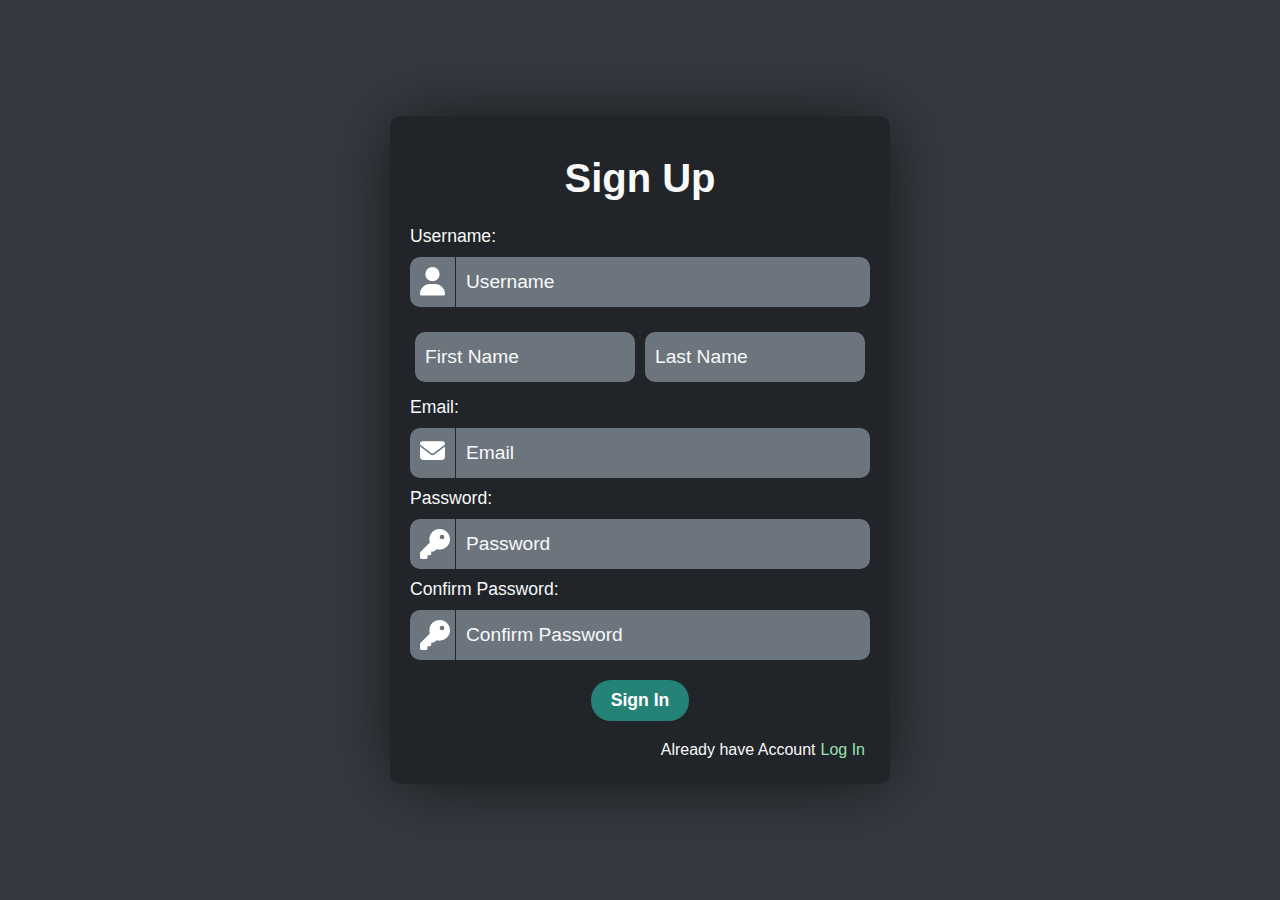
<file: book.html>
<!DOCTYPE html>
<html lang="en">

<head>
    <meta charset="UTF-8">
    <meta http-equiv="X-UA-Compatible" content="IE=edge">
    <meta name="viewport" content="width=device-width, initial-scale=1.0">
    <title>Book</title>
    <link rel="stylesheet" href="style4.css">

    <style>
        .dropbtn {
            background-color: black;
            color: white;
            padding: 16px;
            font-size: 16px;
            border: none;
        }

        .dropdown {
            position: relative;
            display: inline-block;
        }

        .dropdown-content {
            display: none;
            position: absolute;
            background-color: #f1f1f1;
            min-width: 160px;
            box-shadow: 0px 8px 16px 0px rgba(0, 0, 0, 0.2);
            z-index: 1;
        }

        .dropdown-content a {
            color: black;
            padding: 12px 16px;
            text-decoration: none;
            display: block;
        }

        .dropdown-content a:hover {
            background-color: #ddd;
        }

        .dropdown:hover .dropdown-content {
            display: block;
        }

        .dropdown:hover .dropbtn {
            background-color: black;
        }
    </style>
</head>

<body>
    <header>
        <a href="index.html" class="logo">Ridex</a>
        <ul class="nav">
            <li><a href="index.html">Home</a></li>
            <li><a href="aboutus.html">About Us</a></li>
            <li><a href="book.html">Book now</a></li>
            <li><a href="blog.html">Blogs</a></li>
            <li><a href="contact.html">Contect Us</a></li>
            <!-- <li><a href="#info">Our Info</a></li> -->
            <div class="container">
                <div id="ls">
                    <!-- <button class="log">Login</button> -->
                    <!-- <a href="signup.html"><button class="reg">Sign up</button></a> -->
                </div>
            </div>
        </ul>
    </header>

    <section class="header" id="header">
        <div class="title">
            <h2>Ridex Book Your Car</h2>
            <p>Welcome to our world of exceptional car rentals, where your travel aspirations become a reality. Discover
                the freedom of the open road with our diverse fleet of top-tier vehicles. </p>
        </div>
    </section>

    <div class="pos">
        <div class="container2">
            <div class="wrapper">
                <div class="banner-image1"> </div>
                <h1> Toyota Supra</h1>
            </div>
            <div class="button-wrapper">
               <a href="checkout.html"> <button class="btn fill">BOOK NOW</button></a>
            </div>
        </div>

        <div class="container2">
            <div class="wrapper">
                <div class="banner-image2"> </div>
                <h1> Ertiga</h1>
            </div>
            <div class="button-wrapper">
                <a href="checkout.html"> <button class="btn fill">BOOK NOW</button></a>
            </div>
        </div>

        <div class="container2">
            <div class="wrapper">
                <div class="banner-image3"> </div>
                <h1> Dzire</h1>
            </div>
            <div class="button-wrapper">
                <a href="checkout.html"> <button class="btn fill">BOOK NOW</button></a>
            </div>
        </div>

        <div class="container2">
            <div class="wrapper">
                <div class="banner-image4"> </div>
                <h1> Swift</h1>
            </div>
            <div class="button-wrapper">
                <a href="checkout.html"> <button class="btn fill">BOOK NOW</button></a>
            </div>
        </div>
    </div>

</body>

<script>
    window.addEventListener('scroll', function () {
        const header = document.querySelector('header');
        header.classList.toggle("sticky", window.scrollY > 0);
    });

    var username = localStorage.getItem("username");

    console.log(username);

    if (username != null) {
        document.getElementById('ls').innerHTML = `
        <div class="dropdown">
  <button class="dropbtn">${username}</button>
  <div class="dropdown-content">
    <a href="#" onclick='logout()'>Logout</a>
  </div>
</div>
        `;
    } else {
        document.getElementById('ls').innerHTML = '<a href="signup.html"><button class="reg">Sign up</button></a>';
        // alert("Login");
        location.replace("signup.html");
    }

    function logout(){
        localStorage.clear();
        location.reload();
        // console.log("Logout");
    }

</script>



</html>
</file>
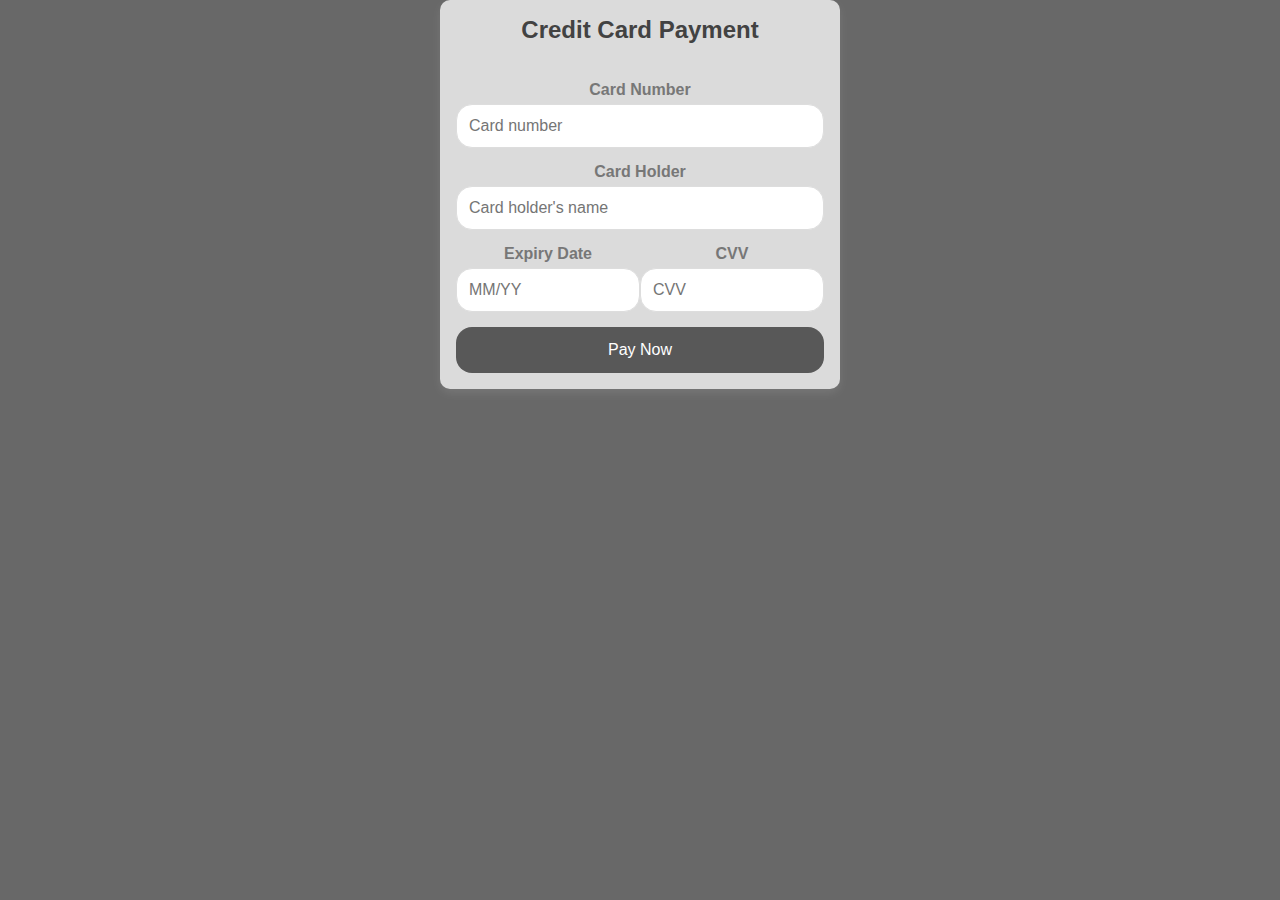
<file: checkout.html>
<!DOCTYPE html>
<html>

<head>
    <title>Checkout</title>

    <style>
        *,
        *::before,
        *::after {
            margin: 0;
            padding: 0;
            box-sizing: border-box;
        }

        body {
            background-color: #686868;
        }

        .credit-card-form {
            max-width: 400px;
            margin: auto;
            padding: 1em;
            border-radius: 10px;
            box-shadow: 0px 4px 10px rgba(255, 255, 255, 0.1);
            font-family: 'Montserrat', sans-serif;
            background-color: #dbdbdb;
            text-align: center;
            color: #424242;
            align-content: center;
        }

        .credit-card-form h2 {
            margin-bottom: 10%;
            font-size: 24px;
        }

        .credit-card-form .form-group {
            margin-bottom: 15px;
        }

        .credit-card-form label {
            font-weight: bold;
            display: block;
            margin-bottom: 5px;
            color: #777;
        }

        .credit-card-form input[type="text"],
        .credit-card-form select {
            width: 100%;
            padding: 12px;
            border: 1px solid #ddd;
            border-radius: 1rem;
            font-size: 16px;
            font-family: 'Montserrat', sans-serif;
        }

        .credit-card-form .form-row {
            display: flex;
        }


        .credit-card-form button[type="submit"] {
            width: 100%;
            padding: 14px;
            background-color: #585858;
            color: #fff;
            border: none;
            border-radius: 1rem;
            cursor: pointer;
            font-size: 16px;
            transition: background-color 0.3s ease;
            font-family: 'Montserrat', sans-serif;
        }

        .credit-card-form button[type="submit"]:hover {
            background-color: #bebebe;
            color: #424242;
            font-family: 'Montserrat', sans-serif;
        }

        .credit-card-form button[type="submit"]:focus {
            outline: none;
            font-family: 'Montserrat', sans-serif;
        }
    </style>
</head>

<body>
    <div class="credit-card-form">
        <h2>Credit Card Payment</h2>
        <form>
            <div class="form-group">
                <label for="card-number">Card Number</label>
                <input type="text" id="card-number" placeholder="Card number">
            </div>
            <div class="form-group">
                <label for="card-holder">Card Holder</label>
                <input type="text" id="card-holder" placeholder="Card holder's name">
            </div>
            <div class="form-row">
                <div class="form-group form-column">
                    <label for="expiry-date">Expiry Date</label>
                    <input type="text" id="expiry-date" placeholder="MM/YY">
                </div>
                <div class="form-group form-column">
                    <label for="cvv">CVV</label>
                    <input type="text" id="cvv" placeholder="CVV">
                </div>
            </div>
            <button type="submit" class="click-button" onclick="showLoading(event, this)">Pay Now</button>
        </form>
    </div>
</body>

<script>
    function showLoading(event, button) {
        event.preventDefault(); // Prevent form submission

        button.innerHTML = "Processing Payment...";

        setTimeout(function () {
            button.innerHTML = "Payment completed.";
        }, 3000); // Change to the desired duration in milliseconds
    }
</script>

</html>
</file>
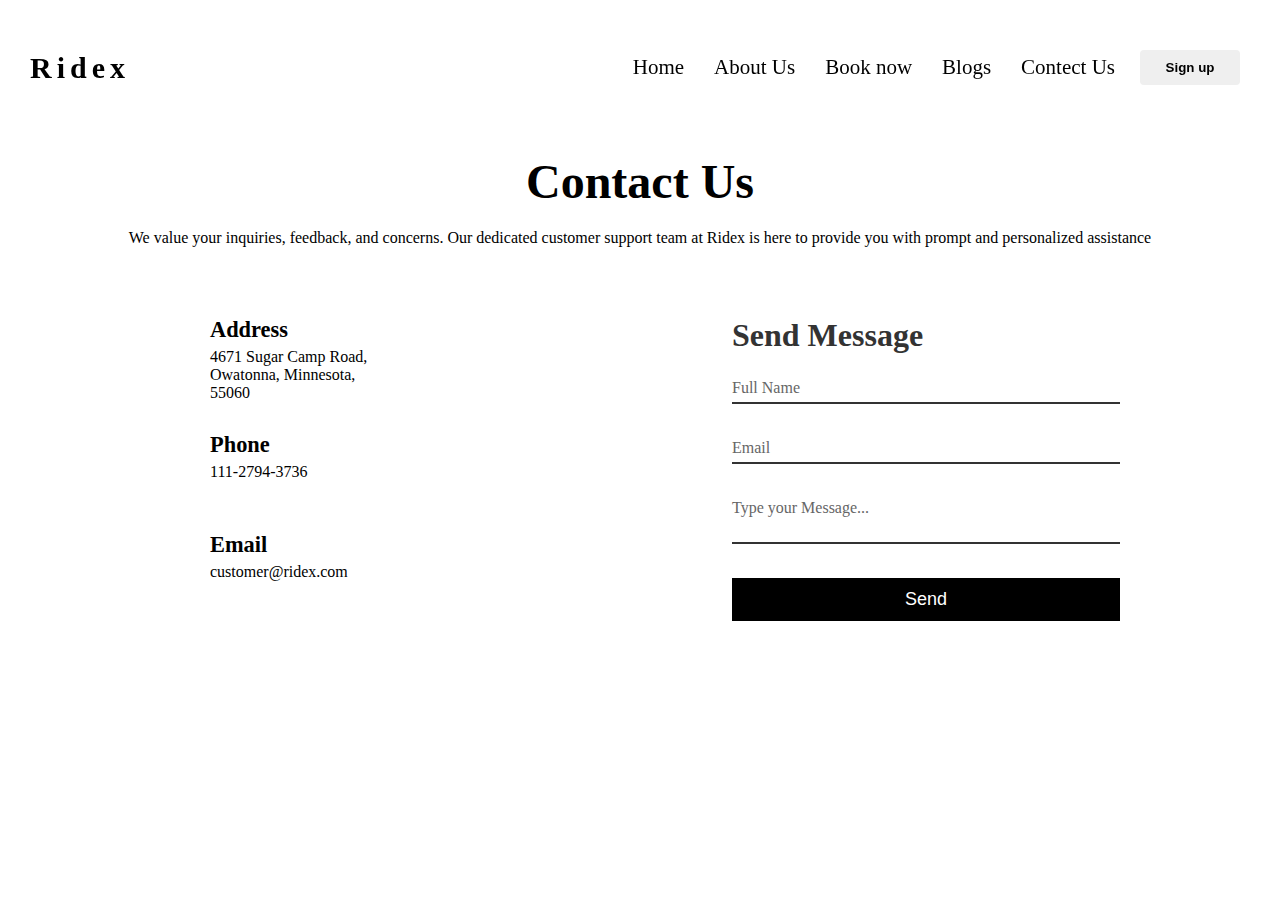
<file: contact.html>
<!DOCTYPE html>
<html lang="en">
<head>
    <meta charset="UTF-8">
    <meta name="viewport" content="width=device-width, initial-scale=1.0">
    <title>Contact Us</title>
    <link rel="stylesheet" href="style3.css">

    <style>
      .dropbtn {
          background-color: black;
          color: white;
          padding: 16px;
          font-size: 16px;
          border: none;
      }

      .dropdown {
          position: relative;
          display: inline-block;
      }

      .dropdown-content {
          display: none;
          position: absolute;
          background-color: #f1f1f1;
          min-width: 160px;
          box-shadow: 0px 8px 16px 0px rgba(0, 0, 0, 0.2);
          z-index: 1;
      }

      .dropdown-content a {
          color: black;
          padding: 12px 16px;
          text-decoration: none;
          display: block;
      }

      .dropdown-content a:hover {
          background-color: #ddd;
      }

      .dropdown:hover .dropdown-content {
          display: block;
      }

      .dropdown:hover .dropbtn {
          background-color: black;
      }
  </style>
</head>
<body>
    <header>
        <a href="index.html" class="logo">Ridex</a>
        <ul class="nav">
            <li><a href="index.html">Home</a></li>
            <li><a href="aboutus.html">About Us</a></li>
            <li><a href="book.html">Book now</a></li>
            <li><a href="blog.html">Blogs</a></li>
            <li><a href="contact.html">Contect Us</a></li>
            <div class="container">
                <div id="ls">
                  <!-- <a href="signup.html"><button class="reg">Sign up</button></a> -->
                </div>
            </div>
        </ul>
    </header>

    <section>
        <div class="section-header">
          <div class="container">
            <h2>Contact Us</h2>
            <p>We value your inquiries, feedback, and concerns. Our dedicated customer support team at Ridex is here to provide you with prompt and personalized assistance</p>
          </div>
        </div>
        
        <div class="container">
          <div class="row">
            
            <div class="contact-info">
              <div class="contact-info-item">
                <div class="contact-info-icon">
                  <i class="fas fa-home"></i>
                </div>
                
                <div class="contact-info-content">
                  <h4>Address</h4>
                  <p>4671 Sugar Camp Road,<br/> Owatonna, Minnesota, <br/>55060</p>
                </div>
              </div>
              
              <div class="contact-info-item">
                <div class="contact-info-icon">
                  <i class="fas fa-phone"></i>
                </div>
                
                <div class="contact-info-content">
                  <h4>Phone</h4>
                  <p>111-2794-3736</p>
                </div>
              </div>
              
              <div class="contact-info-item">
                <div class="contact-info-icon">
                  <i class="fas fa-envelope"></i>
                </div>
                
                <div class="contact-info-content">
                  <h4>Email</h4>
                 <p>customer@ridex.com</p>
                </div>
              </div>
            </div>
            
            <div class="contact-form">
              <form action="" id="contact-form">
                <h2>Send Message</h2>
                <div class="input-box">
                  <input type="text" required="true" name="">
                  <span>Full Name</span>
                </div>
                
                <div class="input-box">
                  <input type="email" required="true" name="">
                  <span>Email</span>
                </div>
                
                <div class="input-box">
                  <textarea required="true" name=""></textarea>
                  <span>Type your Message...</span>
                </div>
                
                <div class="input-box">
                  <input type="submit" value="Send" name="">
                </div>
              </form>
            </div>
            
          </div>
        </div>
      </section>
</body>

<script>
    window.addEventListener('scroll', function () {
        const header = document.querySelector('header');
        header.classList.toggle("sticky", window.scrollY > 0);
    });

    var username = localStorage.getItem("username");

    console.log(username);

    if (username != null) {
        document.getElementById('ls').innerHTML = `
        <div class="dropdown">
  <button class="dropbtn">${username}</button>
  <div class="dropdown-content">
    <a href="#" onclick='logout()'>Logout</a>
  </div>
</div>
        `;
    } else {
        document.getElementById('ls').innerHTML = '<a href="signup.html"><button class="reg">Sign up</button></a>';
    }

    function logout(){
        localStorage.clear();
        location.reload();
        // console.log("Logout");
    }

</script>

</html>
</file>
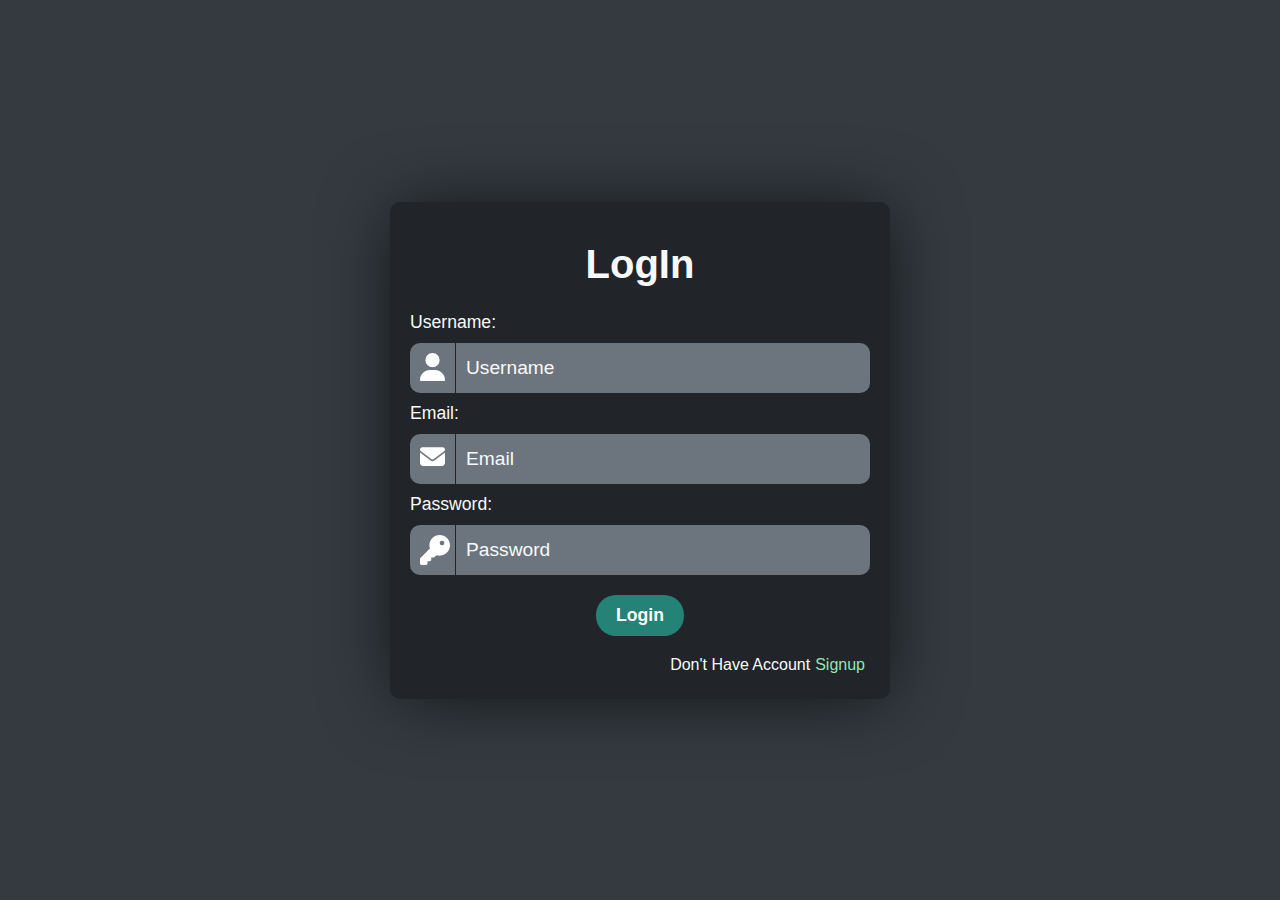
<file: login.html>
<!DOCTYPE html>
<html lang="en">

<head>
    <meta charset="UTF-8">
    <title>Login Page</title>
    <link rel="stylesheet" href="styles.css">
</head>

<body>
    <form id="container" onsubmit="return validfun()" action="index.html">

        <h3 id="Heading">LogIn</h3>

        <label>Username:</label>
        <div class="row">
            <div class="icon"><svg xmlns="http://www.w3.org/2000/svg" viewBox="0 0 448 512" width="100%">
                    <path
                        d="M224 256A128 128 0 1 0 224 0a128 128 0 1 0 0 256zm-45.7 48C79.8 304 0 383.8 0 482.3C0 498.7 13.3 512 29.7 512H418.3c16.4 0 29.7-13.3 29.7-29.7C448 383.8 368.2 304 269.7 304H178.3z" />
                </svg>
            </div><input name="username" id="un" type="text" placeholder="Username" required>
        </div>
        <label>Email:</label>
        <div class="row">
            <div class="icon"><svg xmlns="http://www.w3.org/2000/svg" viewBox="0 0 512 512" width="100%">
                    <path
                        d="M48 64C21.5 64 0 85.5 0 112c0 15.1 7.1 29.3 19.2 38.4L236.8 313.6c11.4 8.5 27 8.5 38.4 0L492.8 150.4c12.1-9.1 19.2-23.3 19.2-38.4c0-26.5-21.5-48-48-48H48zM0 176V384c0 35.3 28.7 64 64 64H448c35.3 0 64-28.7 64-64V176L294.4 339.2c-22.8 17.1-54 17.1-76.8 0L0 176z" />
                </svg></div><input type="email" id="ue" placeholder="Email" name="Email" required>
        </div>
        <label>Password:</label>
        <div class="row">

            <div class="icon"><svg xmlns="http://www.w3.org/2000/svg" viewBox="0 0 512 512" width="30px">
                    <path
                        d="M336 352c97.2 0 176-78.8 176-176S433.2 0 336 0S160 78.8 160 176c0 18.7 2.9 36.8 8.3 53.7L7 391c-4.5 4.5-7 10.6-7 17v80c0 13.3 10.7 24 24 24h80c13.3 0 24-10.7 24-24V448h40c13.3 0 24-10.7 24-24V384h40c6.4 0 12.5-2.5 17-7l33.3-33.3c16.9 5.4 35 8.3 53.7 8.3zM376 96a40 40 0 1 1 0 80 40 40 0 1 1 0-80z" />
                </svg></div><input type="password" placeholder="Password" name="Password" required>
        </div>

        <button type="submit">Login</button>
        <span>
            <span>Don't Have Account <a href="/signup.html"> Signup</a></span></span>
    </form>
</body>

<script>
    function validfun() {

        var uname = localStorage.getItem("username");
        var email = localStorage.getItem("emil");

        if(uname == document.getElementById('un').value && email == document.getElementById('ue').value){
            return true;
        }else{
            return false;
        }

        // return true;
        // localStorage.setItem("username",uname.value);
        // localStorage.setItem("email",email.value);

        console.log(localStorage.getItem("username"));
        console.log(localStorage.getItem("email"));
        // setc();        
    }
</script>

</html>
</file>
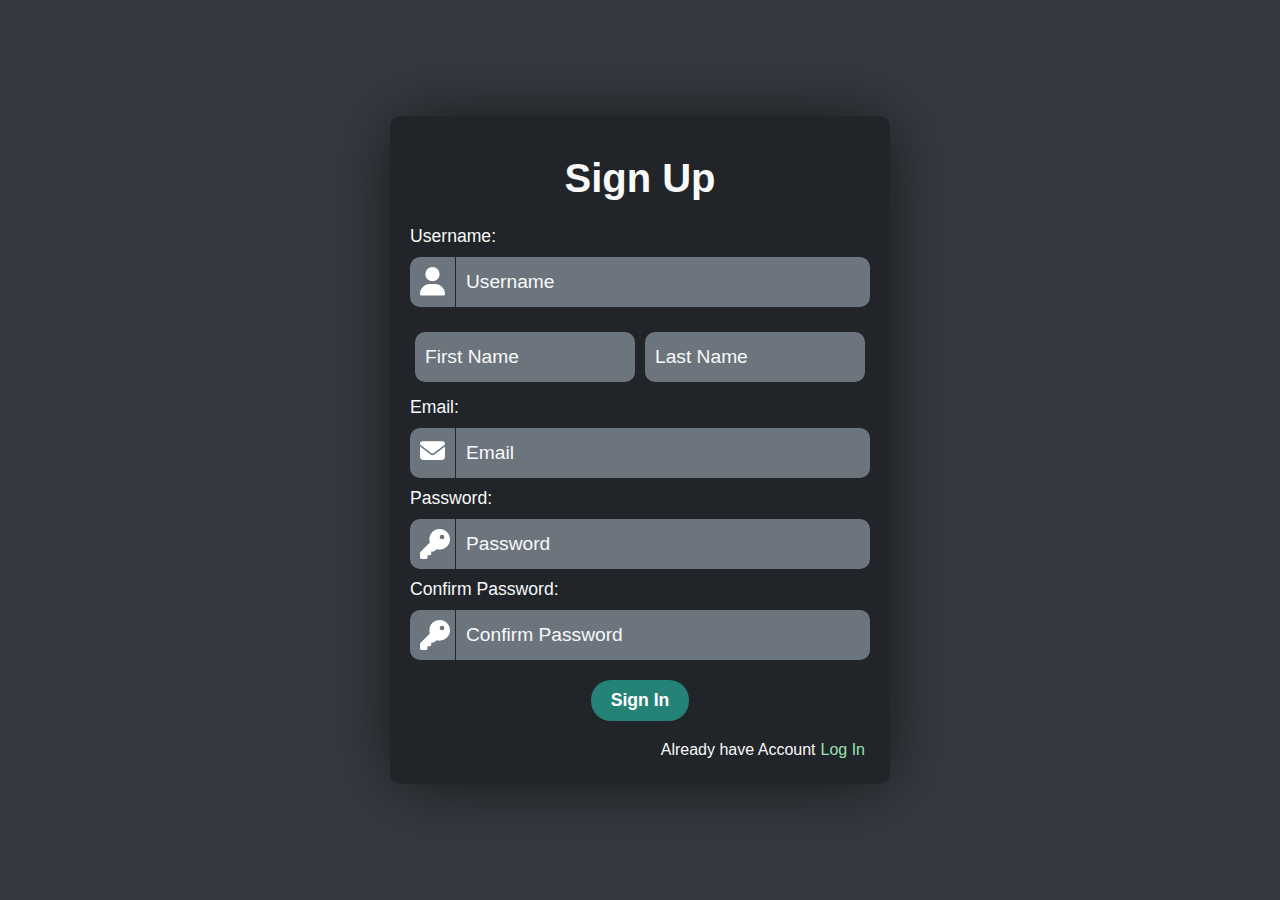
<file: signup.html>
<!DOCTYPE html>
<html lang="en">

<head>
    <meta charset="UTF-8">
    <title>Login/Signup Page</title>
    <link rel="stylesheet" href="styles.css">
</head>

<body>
    <form id="container" action="index.html" onsubmit="return validfun()">

        <h3 id="Heading">Sign Up</h3>

        <label>Username:</label>
        <div class="row">
            <div class="icon"><svg xmlns="http://www.w3.org/2000/svg" viewBox="0 0 448 512" width="100%">
                    <path
                        d="M224 256A128 128 0 1 0 224 0a128 128 0 1 0 0 256zm-45.7 48C79.8 304 0 383.8 0 482.3C0 498.7 13.3 512 29.7 512H418.3c16.4 0 29.7-13.3 29.7-29.7C448 383.8 368.2 304 269.7 304H178.3z" />
                </svg>
            </div><input name="username" type="text" placeholder="Username" id="z1" required>
        </div>
        <div class="row name"><input type="text" placeholder="First Name" id="z2" name="FirstName"><input type="text"
                placeholder="Last Name" id="z3" name="LastName"></div>
        <label>Email:</label>
        <div class="row">
            <div class="icon"><svg xmlns="http://www.w3.org/2000/svg" viewBox="0 0 512 512" width="100%">
                    <path
                        d="M48 64C21.5 64 0 85.5 0 112c0 15.1 7.1 29.3 19.2 38.4L236.8 313.6c11.4 8.5 27 8.5 38.4 0L492.8 150.4c12.1-9.1 19.2-23.3 19.2-38.4c0-26.5-21.5-48-48-48H48zM0 176V384c0 35.3 28.7 64 64 64H448c35.3 0 64-28.7 64-64V176L294.4 339.2c-22.8 17.1-54 17.1-76.8 0L0 176z" />
                </svg></div><input type="email" placeholder="Email" id="z4" name="Email" required>
        </div>
        <label>Password:</label>
        <div class="row">

            <div class="icon"><svg xmlns="http://www.w3.org/2000/svg" viewBox="0 0 512 512" width="30px">
                    <path
                        d="M336 352c97.2 0 176-78.8 176-176S433.2 0 336 0S160 78.8 160 176c0 18.7 2.9 36.8 8.3 53.7L7 391c-4.5 4.5-7 10.6-7 17v80c0 13.3 10.7 24 24 24h80c13.3 0 24-10.7 24-24V448h40c13.3 0 24-10.7 24-24V384h40c6.4 0 12.5-2.5 17-7l33.3-33.3c16.9 5.4 35 8.3 53.7 8.3zM376 96a40 40 0 1 1 0 80 40 40 0 1 1 0-80z" />
                </svg></div><input type="password" placeholder="Password" id="z5" name="Password" required>
        </div>
        <label>Confirm Password:</label>
        <div class="row">

            <div class="icon"><svg xmlns="http://www.w3.org/2000/svg" viewBox="0 0 512 512" width="30px">
                    <path
                        d="M336 352c97.2 0 176-78.8 176-176S433.2 0 336 0S160 78.8 160 176c0 18.7 2.9 36.8 8.3 53.7L7 391c-4.5 4.5-7 10.6-7 17v80c0 13.3 10.7 24 24 24h80c13.3 0 24-10.7 24-24V448h40c13.3 0 24-10.7 24-24V384h40c6.4 0 12.5-2.5 17-7l33.3-33.3c16.9 5.4 35 8.3 53.7 8.3zM376 96a40 40 0 1 1 0 80 40 40 0 1 1 0-80z" />
                </svg></div><input type="password" placeholder="Confirm Password" id="z6" name="ConfirmPassword"
                required>
        </div>

        <button type="submit" onclick="validfun()">Sign In</button>
        <span>
            <span>Already have Account <a href="login.html"> Log In</a></span></span>
    </form>
</body>

<script>
    function validfun() {
        var uname = document.getElementById('z1');
        var fname = document.getElementById('z2');
        var lname = document.getElementById('z3');
        var email = document.getElementById('z4');
        var pass = document.getElementById('z5');
        var cpass = document.getElementById('z6');

        if (pass.value != cpass.value) {
            alert("Password and Conform Password must be same.");
            return false;
        }
        
        localStorage.setItem("username",uname.value);
        localStorage.setItem("email",email.value);

        console.log(localStorage.getItem("username"));
        console.log(localStorage.getItem("email"));
    }

    
</script>

</html>
</file>
<file: style4.css>
* {
    margin: 0;
    padding: 0;
    box-sizing: border-box;
    scroll-behavior: smooth;
}





.header {
    position: relative;
    justify-content: center;
    align-items: center;
    display: flex;
    width: 100%;
    height: 100vh;
    background: url('7.jpg');
    background-attachment: fixed;
    background-size: cover;
}







section .title {
    text-align: center;
}

section .title h2 {
    pointer-events: none;
    color: black;
    font-size: 3rem;
    padding-bottom: 65px;
    letter-spacing: 2px;
}

section .title p {
    pointer-events: none;
    color: black;
    font-size: 130%;
    padding-bottom: 50px;
    
    padding-left: 80px;
    padding-right: 80px;
}


header {
    position: fixed;
    top: 0;
    left: 0;
    width: 100%;
    padding: 40px 30px;
    z-index: 10000;
    display: flex;
    justify-content: space-between;
    align-items: center;
    transition: 0.5s;

}

header .logo {
    letter-spacing: 5px;
    color: black;
    text-decoration: none;
    font-size: 30px;
    font-weight: bolder;
}


header .logo:hover {
    letter-spacing: 5px;
    /* color: rgb(202, 202, 202); */
    text-decoration: none;
    font-size: 40px;
    font-weight: 900;
}

header .nav {
    text-decoration: none;
    display: flex;
    color: black;
    font-size: 15px;

}

header .nav li {
    text-decoration: none;
    padding: 5px;
    display: flex;
    color: black;
    font-size: 21px;
    list-style: none;
}

header .nav li a {
    text-decoration: none;
    padding: 10px;
    display: flex;
    list-style: none;
    color: black;
    font-size: 21px;
    list-style: none;
}

header .nav li a:hover {
    background-color: #fff;
    color: #000;
    border-radius: 27px;
}

header .nav li a:active {
    background-color: #fff;
    color: #000;
    border-radius: 27px;
}

header ul .container {
    text-decoration: none;
    padding: 10px;
    display: flex;
    list-style: none;
    color: black;
    font-size: 21px;
    list-style: none;
    /* min-height: 100vh; */
    /* justify-content: center; */
    /* align-items: center; */
    /* display: flex; */
    /* text-align: center; */
  }

  header ul .container button {
    cursor: pointer;
    border: 0;
    border-radius: 4px;
    font-weight: 600;
    /* margin: 0 10px; */
    width: 100px;
    padding: 10px 0;
    box-shadow: 0 0 20px gray(104, 85, 224, 0.2);
    transition: 0.4s;
  }
  
  header ul .container button .reg {
    color: white;
    background-color: black(104, 85, 224, 1);
  }
  
  header ul .container button:hover {
    color: white;
    width: 110px;
    /* height: 30px; */
    box-shadow: 0 0 20px grey;
    background-color: black;
  }











header.sticky {
    background-color: #fff;
    padding: 3px 100px;
    box-shadow: 0 5px 20px rgba(0, 0, 0, 0.5);
}



header.sticky a {
    color: #111;
}

header.sticky .nav li a {
    color: #111;
}

header.sticky .nav li a:hover {
    background-color: rgba(216, 216, 216, 0.774);
    border-radius: 26px;
}

.pos{
    margin-left: 23%;
    margin-top: 6%;
    width: 50%;
    height: 200px;
}

.container2 {
    margin-bottom: 10%;
    /* width: 50%;
    height: 100px; */
    backdrop-filter: blur(16px) saturate(180%);
    -webkit-backdrop-filter: blur(16px) saturate(180%);
    background-color: rgba(17, 25, 40, 0.25);
    border-radius: 12px;
    border: 1px solid rgba(255, 255, 255, 0.125);  
    padding: 10px;  
    filter: drop-shadow(0 30px 10px rgba(0,0,0,0.125));
    display: flex;
    flex-direction: column;
    align-items: center;
    justify-content:center;
    text-align: center;
    
  }
  
  .wrapper {
    width: 100%;
    height: 100%;
  }
  
  .banner-image1 {
    background-image: url(https://images.unsplash.com/photo-1641326201918-3cafc641038e?ixlib=rb-1.2.1&ixid=MnwxMjA3fDB8MHxwaG90by1wYWdlfHx8fGVufDB8fHx8&auto=format&fit=crop&w=1887&q=80);
    background-position: center;
    background-size: cover;
    height: 300px;
    width: 100%;
    border-radius: 12px;
    border: 1px solid rgba(255,255,255, 0.255)
  }

  .banner-image2 {
    background-image: url('13.jpg');
    background-position: center;
    background-size: cover;
    height: 300px;
    width: 100%;
    border-radius: 12px;
    border: 1px solid rgba(255,255,255, 0.255)
  }

  .banner-image3 {
    background-image: url('11.jpg');
    background-position: center;
    background-size: cover;
    height: 300px;
    width: 100%;
    border-radius: 12px;
    border: 1px solid rgba(255,255,255, 0.255)
  }

  .banner-image4 {
    background-image: url('15.jpg');
    background-position: center;
    background-size: cover;
    height: 300px;
    width: 100%;
    border-radius: 12px;
    border: 1px solid rgba(255,255,255, 0.255)
  }
  
  h1{
    font-family: 'Righteous', sans-serif;
    color: rgba(255,255,255,0.98);
    text-transform: uppercase;
    font-size: 2.4rem;
  }
  
  p {
    color: #fff;
    font-family: 'Lato', sans-serif;
    text-align: center;
    font-size: 0.8rem;
    line-height: 150%;
    letter-spacing: 2px;
    text-transform: uppercase;
  }
  
  .button-wrapper{
    margin-top: 18px;
  }
  
  .btn {
    border: none;
    padding: 12px 24px;
    border-radius: 24px;
    font-size: 12px;
    font-size: 0.8rem;  
    letter-spacing: 2px;  
    cursor: pointer;
  }
  
  .btn + .btn {
    margin-left: 10px;
  }
  
  .outline {
    background: transparent;
    color: rgba(0, 212, 255, 0.9);
    border: 1px solid rgba(0, 212, 255, 0.6);
    transition: all .3s ease;
    
  }
  
  .outline:hover{
    transform: scale(1.125);
    color: rgba(255, 255, 255, 0.9);
    border-color: rgba(255, 255, 255, 0.9);
    transition: all .3s ease;  
  }
  
  .fill {
    background: rgba(0, 212, 255, 0.9);
    color: rgba(255,255,255,0.95);
    filter: drop-shadow(0);
    font-weight: bold;
    transition: all .3s ease; 
  }
  
  .fill:hover{
    transform: scale(1.125);  
    border-color: rgba(255, 255, 255, 0.9);
    filter: drop-shadow(0 10px 5px rgba(0,0,0,0.125));
    transition: all .3s ease;    
  }
</file>
<file: style3.css>
* {
    margin: 0;
    padding: 0;
    box-sizing: border-box;
    scroll-behavior: smooth;
}




section .title {
    /* top: 300; */
    text-align: center;
}

section .title h2 {
    /* top: 300; */
    pointer-events: none;
    color: black;
    font-size: 3rem;
    padding-bottom: 65px;
    letter-spacing: 2px;
}

section .title p {
    pointer-events: none;
    color: black;
    font-size: 130%;
    padding-bottom: 50px;
    
    padding-left: 80px;
    padding-right: 80px;
}


header {
    position: fixed;
    top: 0;
    left: 0;
    width: 100%;
    padding: 40px 30px;
    z-index: 10000;
    display: flex;
    justify-content: space-between;
    align-items: center;
    transition: 0.5s;

}

header .logo {
    letter-spacing: 5px;
    color: black;
    text-decoration: none;
    font-size: 30px;
    font-weight: bolder;
}


header .logo:hover {
    letter-spacing: 5px;
    /* color: rgb(202, 202, 202); */
    text-decoration: none;
    font-size: 40px;
    font-weight: 900;
}

header .nav {
    text-decoration: none;
    display: flex;
    color: black;
    font-size: 15px;

}

header .nav li {
    text-decoration: none;
    padding: 5px;
    display: flex;
    color: black;
    font-size: 21px;
    list-style: none;
}

header .nav li a {
    text-decoration: none;
    padding: 10px;
    display: flex;
    list-style: none;
    color: black;
    font-size: 21px;
    list-style: none;
}

header .nav li a:hover {
    background-color: #fff;
    color: #000;
    border-radius: 27px;
}

header .nav li a:active {
    background-color: #fff;
    color: #000;
    border-radius: 27px;
}

header ul .container {
    text-decoration: none;
    padding: 10px;
    display: flex;
    list-style: none;
    color: black;
    font-size: 21px;
    list-style: none;
    /* min-height: 100vh; */
    /* justify-content: center; */
    /* align-items: center; */
    /* display: flex; */
    /* text-align: center; */
  }

  header ul .container button {
    cursor: pointer;
    border: 0;
    border-radius: 4px;
    font-weight: 600;
    /* margin: 0 10px; */
    width: 100px;
    padding: 10px 0;
    box-shadow: 0 0 20px gray(104, 85, 224, 0.2);
    transition: 0.4s;
  }
  
  header ul .container button .reg {
    color: white;
    background-color: black(104, 85, 224, 1);
  }
  
  header ul .container button:hover {
    color: white;
    width: 110px;
    /* height: 30px; */
    box-shadow: 0 0 20px grey;
    background-color: black;
  }











header.sticky {
    background-color: #fff;
    padding: 3px 100px;
    box-shadow: 0 5px 20px rgba(0, 0, 0, 0.5);
}



header.sticky a {
    color: #111;
}

header.sticky .nav li a {
    color: #111;
}

header.sticky .nav li a:hover {
    background-color: rgba(216, 216, 216, 0.774);
    border-radius: 26px;
}



section {
    /* background-color: #111; */
    position: relative;
    z-index: 3;
    padding-top: 50px;
    padding-bottom: 50px;
  }
  
  .container {
    max-width: 1080px;
    margin-left: auto;
    margin-right: auto;
    padding-left: 20px;
    padding-right: 20px;
  }
  
  .section-header {
    margin-bottom: 50px;
    text-align: center;
  }
  
  .section-header h2 {
    /* top: 700; */
    margin-top: 10%;
    color: black;
    font-weight: bold;
    font-size: 3em;
    margin-bottom: 20px;
  }
  
  .section-header p {
    color: black;
  }
  
  .row  {
    display: flex;
    flwx-wrap: wrap;
    align-items: center;
    justify-content: space-between;
  }
  
  .contact-info {
    width: 50%;
  }
  
  .contact-info-item {
    display: flex;
    margin-bottom: 30px;
  }
  
  .contact-info-icon {
    height: 70px;
    width: 70px;
    background-color: white;
    text-align: center;
    border-radius: 50%;
  }
  
  .contact-info-icon i {
    font-size: 30px;
    line-height: 70px;
  }
  
  .contact-info-content {
    margin-left: 20px;
  }
  
  .contact-info-content h4 {
    color: black;
    font-size: 1.4em;
    margin-bottom: 5px;
  }
  
  .contact-info-content p {
    color: black;
    font-size: 1em;
  }
  
  .contact-form {
    background-color: #fff;
    padding: 40px;
    width: 45%;
    padding-bottom: 20px;
    padding-top: 20px;
  }
  
  .contact-form h2 {
    font-weight: bold;
    font-size: 2em;
    margin-bottom: 10px;
    color: #333;
  }
  
  .contact-form .input-box {
    position: relative;
    width: 100%;
    margin-top: 10px;
  }
  
  .contact-form .input-box input,
  .contact-form .input-box textarea{
    width: 100%;
    padding: 5px 0;
    font-size: 16px;
    margin: 10px 0;
    border: none;
    border-bottom: 2px solid #333;
    outline: none;
    resize: none;
  }
  
  .contact-form .input-box span {
    position: absolute;
    left: 0;
    padding: 5px 0;
    font-size: 16px;
    margin: 10px 0;
    pointer-events: none;
    transition: 0.5s;
    color: #666;
  }
  
  .contact-form .input-box input:focus ~ span,
  .contact-form .input-box textarea:focus ~ span{
    color: #e91e63;
    font-size: 12px;
    transform: translateY(-20px);
  }
  
  .contact-form .input-box input[type="submit"]
  {
    width: 100%;
    background: black;
    color: #FFF;
    border: none;
    cursor: pointer;
    padding: 10px;
    font-size: 18px;
    border: 1px solid black;
    transition: 0.5s;
  }
  
  .contact-form .input-box input[type="submit"]:hover
  {
    background: #FFF;
    color: black;
  }
  
  @media (max-width: 991px) {
    section {
      padding-top: 50px;
      padding-bottom: 50px;
    }
    
    .row {
      flex-direction: column;
    }
    
    .contact-info {
      margin-bottom: 40px;
      width: 100%;
    }
    
    .contact-form {
      width: 100%;
    }
  }
</file>
<file: styles.css>
*{
    padding: 0;
    margin: 0;
    box-sizing: border-box;
}
body{
    display: flex;
    height: 100vh;
    background-color: #343a40;
}
#container{
    margin:auto;
    display: flex;
    color:#f8f9fa;
    flex-direction: column;
    width:500px;
    box-shadow: 1px 2px 71px -6px rgba(0,0,0,0.67);
    height:fit-content;
    font-family:sans-serif;
    background-color: #212529;
    padding:25px 20px;
    border-radius: 10px;
}
#Heading{
    padding:15px;
    text-align: center;
    font-size: 2.5em;
    font-weight: 900;
}
label{
    font-size: 1.1em;
    font-weight: 500;
    margin:10px 0px;
}
input{
    padding:10px;
    border-top-right-radius: 10px;
    height: 50px;
    background-color: #6c757d;
    border-bottom-right-radius:10px;
    outline: none;
    border: none;
    font-size:19px;
    transition-duration: 0.15s;
    
    color:#f8f9fa;
}
input:focus{
    outline: none;
    background-color: none;
}
input::placeholder{
    color:#f8f9fa;
    font-size: 19.2px;
}
.row:not(.name){
    width:100%;
    height:fit-content;
    display: grid;
    grid-template-columns: 10% 90%;
    grid-template-rows: 50px;
}
.name{
    width:100%;
    height: fit-content;
    display: flex;
    margin-top:20px;

}
.name>input{
    width:calc(50% - 5px);
    margin:5px;
    border-radius: 10px;;
}
.icon{
    height: 50px;
    background-color: #6c757d;
    border-top-left-radius: 10px;
    padding:10px;
    margin-right:1px;
    border-bottom-left-radius: 10px;
    fill:white;
}
button{
    width:fit-content;
    margin:20px auto;
    padding:10px 20px;
    outline: none;
    border: none;
    border-radius: 20px;
    font-weight: 700;
    color:white;
    background-color: #248277;
    font-family:sans-serif;
    font-size: 1.1em;
    cursor: pointer;
    transition-duration: 0.25s;
}
button:hover{
    background-color: #036666;
}
span{
    display: flex;
    justify-content: flex-end;

}
a{
    text-decoration: none;
    color:#99e2b4;
}
span>span>a{
    margin:0px 5px
}
a:hover{
    color: #06d6a0;
}
#MsgBx{
    width:100%;
    position: absolute;
    top:0px;
    left:0px;
    height:auto;
    padding:20px;
}
#MsgBx>li{
    list-style: none;
    color: white;
    border-radius: 5px;
    padding:10px;
    background-color: #036666;
    width:fit-content;
    font-family: 'Ubuntu', sans-serif;
    position: relative;
    animation: enteranceError 1s ease;
    margin:5px;
}
input:focus{
    border:5px solid black;
    height: 49px;
    margin-top:2px;
}
</file>
